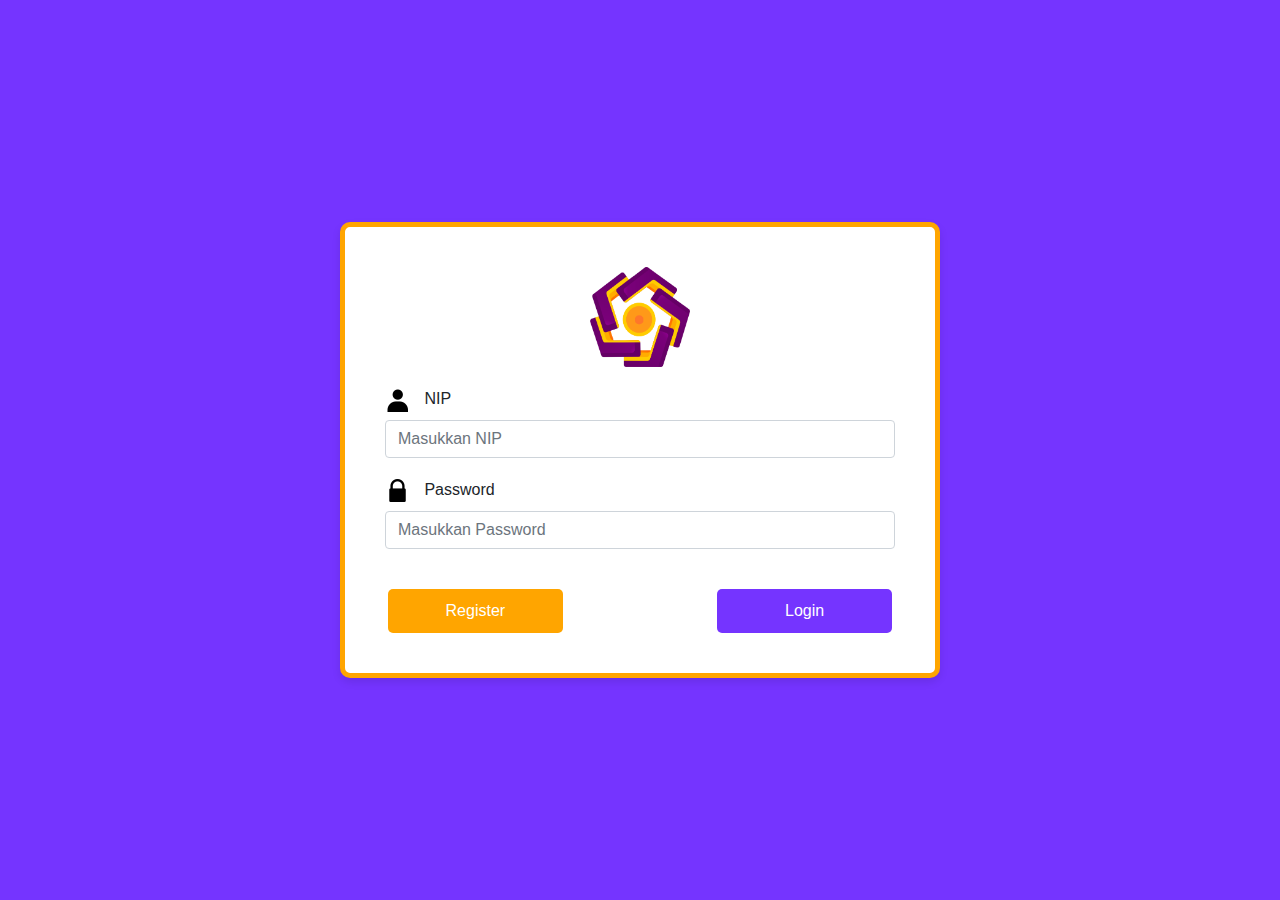
<file: index.html>
<!DOCTYPE html>
<html lang="en">

<head>
    <meta charset="UTF-8">
    <meta name="viewport" content="width=device-width, initial-scale=1.0">
    <title>Login Page</title>
    <link href="https://maxcdn.bootstrapcdn.com/bootstrap/4.5.2/css/bootstrap.min.css" rel="stylesheet">
    <style>
        body {
            background-color: #7534FF;
            display: flex;
            justify-content: center;
            align-items: center;
            height: 100vh;
            margin: 0;
        }

        .container {
            display: flex;
            justify-content: center;
            align-items: center;
            height: 100%;
        }

        .login-box {
            background-color: #fff;
            border: 5px solid #FFA500;
            border-radius: 10px;
            width: 600px;
            padding: 40px;
            text-align: center;
            box-shadow: 0 4px 8px rgba(0, 0, 0, 0.1);
        }

        .logo {
            width: 100px;
            height: 100px;
            margin-bottom: 20px;
        }

        .form-group {
            text-align: left;
            margin-bottom: 20px;
        }

        .icon {
            width: 25px;
            height: 25px;
            margin-right: 10px;
            vertical-align: middle;
        }

        .button-register,
        .button-login {
            margin-top: 20px;
        }

        .button-register {
            text-align: left;
            display: inline-block;
            width: 49%;
        }

        .button-login {
            text-align: right;
            display: inline-block;
            width: 49%;
        }

        .btn {
            padding: 10px 20px;
            width: 70%;
            border-radius: 5px;
        }

        .btn-warning {
            background-color: #FFA500;
            border: none;
            color: white;
        }

        .btn-primary {
            background-color: #7534FF;
            border: none;
            color: white;
        }
    </style>
</head>

<body>
    <div class="container">
        <div class="login-box">
            <img src="/img/logo.png" alt="Logo AMIKOM" class="logo">
            <form action="dashboard.html" method="submit">
                <div class="form-group">
                    <label for="nip">
                        <img src="/img/icon orang.png" alt="User Icon" class="icon">
                        NIP
                    </label>
                    <input type="text" class="form-control" id="nip" name="nip" placeholder="Masukkan NIP" aria-label="NIP">
                </div>
                <div class="form-group">
                    <label for="password">
                        <img src="/img/icon gembok.png" alt="Password Icon" class="icon">
                        Password
                    </label>
                    <input type="password" class="form-control" id="password" name="password" placeholder="Masukkan Password" aria-label="Password">
                </div>
                <div class="button-register">
                    <button type="button" class="btn btn-warning" onclick="location.href='register.html'">Register</button>
                </div>
                <div class="button-login">
                    <button type="submit" class="btn btn-primary" onclick="location.href='dashboard.html'">Login</button>
                </div>
            </form>
        </div>
    </div>
</body>

</html>
</file>
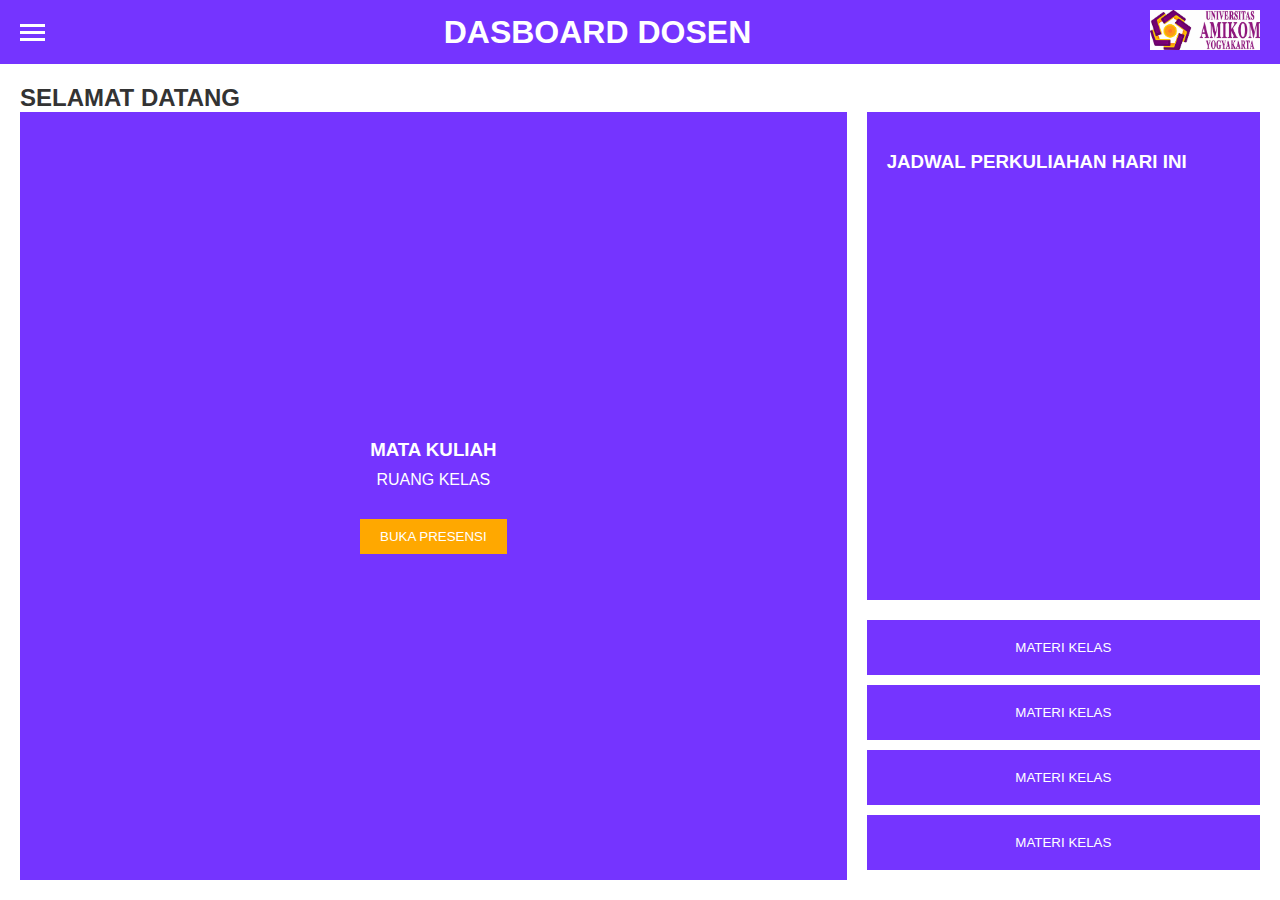
<file: dashboard.html>
<!DOCTYPE html>
<html lang="en">
<head>
    <meta charset="UTF-8">
    <meta name="viewport" content="width=device-width, initial-scale=1.0">
    <title>Dashboard Dosen</title>
    <style>
        body {
    font-family: Arial, sans-serif;
    margin: 0;
    padding: 0;
    display: flex;
    flex-direction: column;
    height: 100vh;
}

header {
    background-color: #7534FF;
    color: white;
    padding: 10px 20px;
    display: flex;
    justify-content: space-between;
    align-items: center;
}

.top-nav {
    display: flex;
    justify-content: space-between;
    align-items: center;
    width: 100%;
}

.menu-icon {
    display: flex;
    flex-direction: column;
    justify-content: center;
    cursor: pointer;
}

.menu-icon .bar {
    width: 25px;
    height: 3px;
    background-color: white;
    margin: 2px 0;
}

header h1 {
    margin: 0;
}

.logo img {
    height: 40px;
}

.container {
    flex: 1;
    display: flex;
    flex-direction: column;
    justify-content: space-between;
    padding: 20px;
    background-color: white;
}

.welcome-section h2 {
    margin: 0;
    color: #333;
}

.main-content {
    display: flex;
    flex: 1;
}

.classroom {
    flex: 2;
    background-color: #7534FF;
    color: white;
    display: flex;
    flex-direction: column;
    justify-content: center;
    align-items: center;
    padding: 20px;
    margin-right: 20px;
}

.classroom h3 {
    margin: 0;
}

.classroom span {
    margin: 10px 0;
}

.attendance-btn {
    background-color: #FFA800;
    border: none;
    color: white;
    padding: 10px 20px;
    cursor: pointer;
    margin-top: 20px;
}

.right-section {
    flex: 1;
    display: flex;
    flex-direction: column;
    justify-content: space-between;
}

.schedule {
    flex: 1;
    background-color: #7534FF;
    color: white;
    padding: 20px;
    margin-bottom: 20px;
}

.materials {
    display: flex;
    flex-direction: column;
}

.material-btn {
    background-color: #7534FF;
    color: white;
    border: none;
    padding: 20px;
    margin-bottom: 10px;
    cursor: pointer;
}

.footer {
    text-align: right;
    padding: 10px;
    color: #333;
}

.popup-menu {
    position: fixed;
    top: 0;
    left: -100%;
    width: 300px;
    height: 100%;
    border-color: #7534FF;
    border-right-style: outset;
    background-color: #ffffff;
    color: rgb(0, 0, 0);
    z-index: 1000;
    transition: left 0.3s ease;
}

.popup-content {
    padding: 20px;
    box-sizing: border-box;
    display: flex;
    flex-direction: column;
    justify-content: space-between;
    height: 100%;
}

.close-btn {
    align-self: flex-end;
    cursor: pointer;
    font-size: 24px;
}

.profile {
    text-align: center;
}

.profile-pic {
    background-color: #FFA800;
    border-radius: 50%;
    width: 100px;
    height: 100px;
    margin: 0 auto;
    display: flex;
    justify-content: center;
    align-items: center;
    color: white;
    font-weight: bold;
}

.profile h2 {
    margin: 10px 0;
}

.profile-buttons {
    display: flex;
    justify-content: center;
}

.profile-btn, .edit-profile-btn {
    background-color: #7534FF;
    border: none;
    color: white;
    padding: 10px;
    margin: 5px;
    cursor: pointer;
}

.edit-profile-btn {
    background-color: #FFA800;
}

.menu button {
    width: 100%;
    background-color: #FFA800;
    border: none;
    color: white;
    padding: 15px;
    margin: 10px 0;
    cursor: pointer;
}

.menu button:hover {
    background-color: #E67E22;
}

.logout {
    width: 100%;
    background-color: #FA001E;
    border: none;
    color: white;
    padding: 15px;
    cursor: pointer;
}

.logout:hover {
    background-color: #C0392B;
}

    </style>
</head>
<body>
    <header>
        <div class="top-nav">
            <div class="menu-icon" onclick="toggleMenu()">
                <div class="bar"></div>
                <div class="bar"></div>
                <div class="bar"></div>
            </div>
            <h1>DASBOARD DOSEN</h1>
            <div class="logo">
                <img src="img\logoamikom.jpg" alt="Logo Amikom">
            </div>
        </div>
    </header>
    <div class="container">
        <div class="welcome-section">
            <h2>SELAMAT DATANG</h2>
        </div>
        <div class="main-content">
            <div class="classroom">
                <h3>MATA KULIAH</h3>
                <span>RUANG KELAS</span>
                <button class="attendance-btn">BUKA PRESENSI</button>
            </div>
            <div class="right-section">
                <div class="schedule">
                    <h3>JADWAL PERKULIAHAN HARI INI</h3>
                </div>
                <div class="materials">
                    <button class="material-btn">MATERI KELAS</button>
                    <button class="material-btn">MATERI KELAS</button>
                    <button class="material-btn">MATERI KELAS</button>
                    <button class="material-btn">MATERI KELAS</button>
                </div>
            </div>
        </div>
    </div>
    <div id="popupMenu" class="popup-menu">
        <div class="popup-content">
            <div class="close-btn" onclick="toggleMenu()">×</div>
            <div class="profile">
                <div class="profile-pic">
                    <span>FOTO</span>
                </div>
                <h2>NAMA DOSEN</h2>
                <div class="profile-buttons">
                    <button class="profile-btn">PROFIL</button>
                    <button class="edit-profile-btn">UBAH PROFIL</button>
                </div>
            </div>
            <div class="menu">
                <button>PRESENSI</button>
                <button>PERKULIAHAN</button>
                <button>FORM TAMBAH DATA</button>
                <button>REKAPITULASI NILAI</button>
            </div>
            <button class="logout">LOGOUT</button>
        </div>
    </div>
    <script src="script.js"></script>
</body>
</html>
</file>
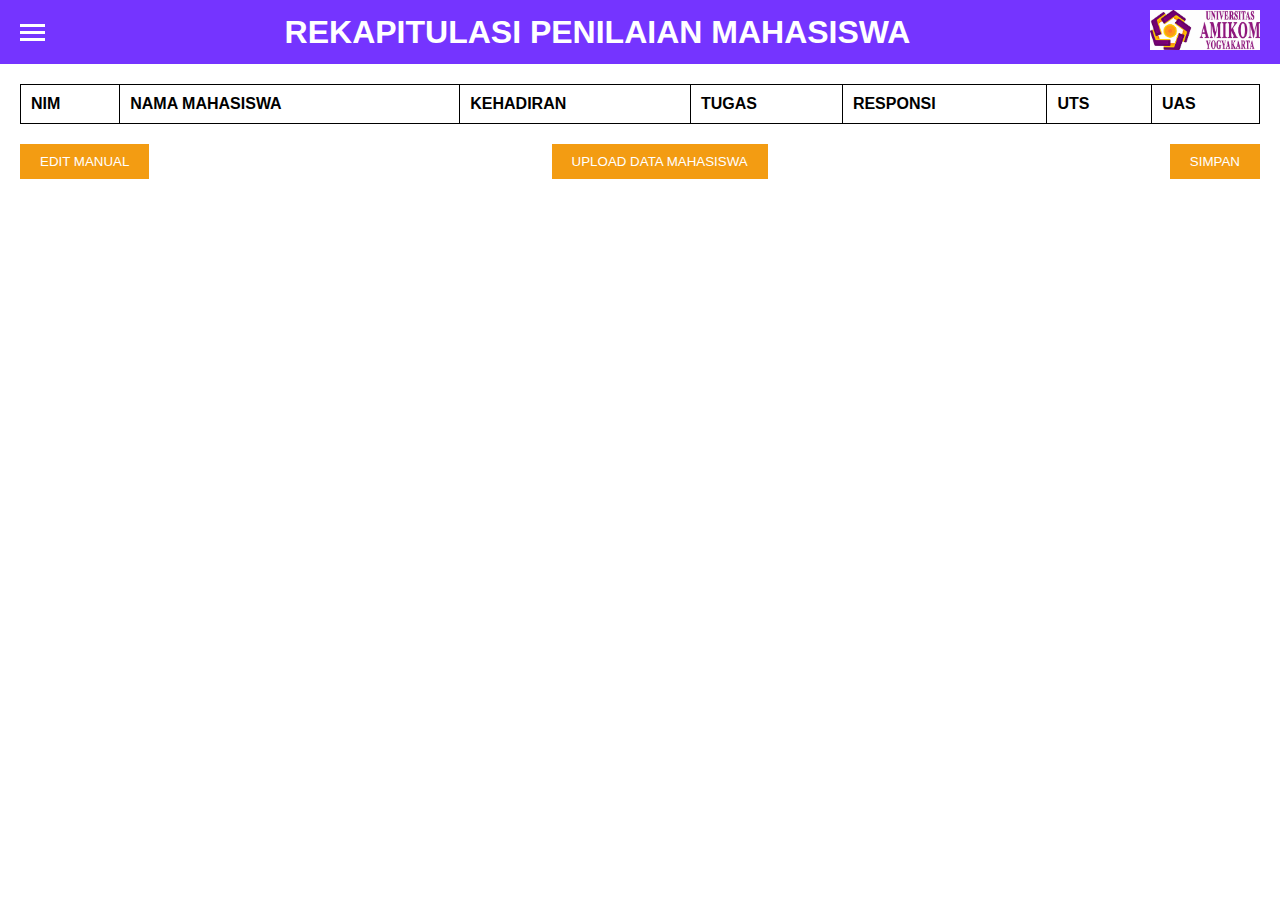
<file: formtambahdata.html>
<!DOCTYPE html>
<html lang="en">
<head>
    <meta charset="UTF-8">
    <meta name="viewport" content="width=device-width, initial-scale=1.0">
    <title>Rekapitulasi Penilaian Mahasiswa</title>
    <style>
        body {
    font-family: Arial, sans-serif;
    margin: 0;
    padding: 0;
    display: flex;
    flex-direction: column;
    height: 100vh;
}

header {
    background-color: #7534FF;
    color: white;
    padding: 10px 20px;
    display: flex;
    justify-content: space-between;
    align-items: center;
}

.top-nav {
    display: flex;
    justify-content: space-between;
    align-items: center;
    width: 100%;
}

.menu-icon {
    display: flex;
    flex-direction: column;
    justify-content: center;
    cursor: pointer;
}

.menu-icon .bar {
    width: 25px;
    height: 3px;
    background-color: white;
    margin: 2px 0;
}

header h1 {
    margin: 0;
}

.logo img {
    height: 40px;
}

.container {
    flex: 1;
    padding: 20px;
    background-color: white;
    display: flex;
    flex-direction: column;
}

table {
    width: 100%;
    border-collapse: collapse;
}

table th, table td {
    border: 1px solid black;
    padding: 10px;
    text-align: left;
}

table input {
    width: 100%;
    border: none;
    padding: 5px;
    box-sizing: border-box;
}

table input:focus {
    outline: none;
}

.buttons {
    display: flex;
    justify-content: space-between;
    margin: 20px 0;
}

button {
    background-color: #F39C12;
    border: none;
    color: white;
    padding: 10px 20px;
    cursor: pointer;
    transition: background-color 0.3s ease;
}

button:hover {
    background-color: #E67E22;
}

.footer {
    text-align: right;
    padding: 10px;
    color: #333;
}

.popup-menu {
    position: fixed;
    top: 0;
    left: -100%;
    width: 300px;
    height: 100%;
    border-color: #7534FF;
    border-right-style: outset;
    background-color: #ffffff;
    color: rgb(0, 0, 0);
    z-index: 1000;
    transition: left 0.3s ease;
}

.popup-content {
    padding: 20px;
    border-top-right-radius: 5%;
    border-color: #7534FF;
    box-sizing: border-box;
    display: flex;
    flex-direction: column;
    justify-content: space-between;
    height: 100%;
}

.close-btn {
    align-self: flex-end;
    cursor: pointer;
    font-size: 24px;
}

.profile {
    text-align: center;
}

.profile-pic {
    background-color: #F39C12;
    border-radius: 50%;
    width: 100px;
    height: 100px;
    margin: 0 auto;
    display: flex;
    justify-content: center;
    align-items: center;
    color: white;
    font-weight: bold;
}

.profile h2 {
    margin: 10px 0;
}

.profile-buttons {
    display: flex;
    justify-content: center;
}

.profile-btn, .edit-profile-btn {
    background-color: #7534FF;
    border: none;
    color: white;
    padding: 10px;
    margin: 5px;
    cursor: pointer;
    transition: background-color 0.3s ease;
}

.profile-btn:hover, .edit-profile-btn:hover {
    background-color: #7534FF;
}

.edit-profile-btn {
    background-color: #F39C12;
}

.edit-profile-btn:hover {
    background-color: #E67E22;
}

.menu button {
    width: 100%;
    background-color: #F39C12;
    border: none;
    color: white;
    padding: 15px;
    margin: 10px 0;
    cursor: pointer;
    transition: background-color 0.3s ease;
}

.menu button:hover {
    background-color: #E67E22;
}

.logout {
    width: 100%;
    background-color: #E74C3C;
    border: none;
    color: white;
    padding: 15px;
    cursor: pointer;
    transition: background-color 0.3s ease;
}

.logout:hover {
    background-color: #C0392B;
}

    </style>
</head>
<body>
    <header>
        <div class="top-nav">
            <div class="menu-icon" onclick="toggleMenu()">
                <div class="bar"></div>
                <div class="bar"></div>
                <div class="bar"></div>
            </div>
            <h1>REKAPITULASI PENILAIAN MAHASISWA</h1>
            <div class="logo">
                <img src="img\logoamikom.jpg" alt="Logo Amikom">
            </div>
        </div>
    </header>
    <div class="container">
        <table>
            <thead>
                <tr>
                    <th>NIM</th>
                    <th>NAMA MAHASISWA</th>
                    <th>KEHADIRAN</th>
                    <th>TUGAS</th>
                    <th>RESPONSI</th>
                    <th>UTS</th>
                    <th>UAS</th>
                </tr>
            </thead>
            <tbody id="studentTableBody">
            </tbody>
        </table>
        <div class="buttons">
            <button onclick="addRow()">EDIT MANUAL</button>
            <button onclick="uploadData()">UPLOAD DATA MAHASISWA</button>
            <button onclick="saveData()">SIMPAN</button>
        </div>
    </div>
    <div id="popupMenu" class="popup-menu">
        <div class="popup-content">
            <div class="close-btn" onclick="toggleMenu()">×</div>
            <div class="profile">
                <div class="profile-pic">
                    <span>FOTO</span>
                </div>
                <h2>NAMA DOSEN</h2>
                <div class="profile-buttons">
                    <button class="profile-btn">PROFIL</button>
                    <button class="edit-profile-btn">UBAH PROFIL</button>
                </div>
            </div>
            <div class="menu">
                <button>PRESENSI</button>
                <button>PERKULIAHAN</button>
                <button>FORM TAMBAH DATA</button>
                <button>REKAPITULASI NILAI</button>
            </div>
            <button class="logout">LOGOUT</button>
        </div>
    </div>
    <script src="script.js"></script>
</body>
</html>
</file>
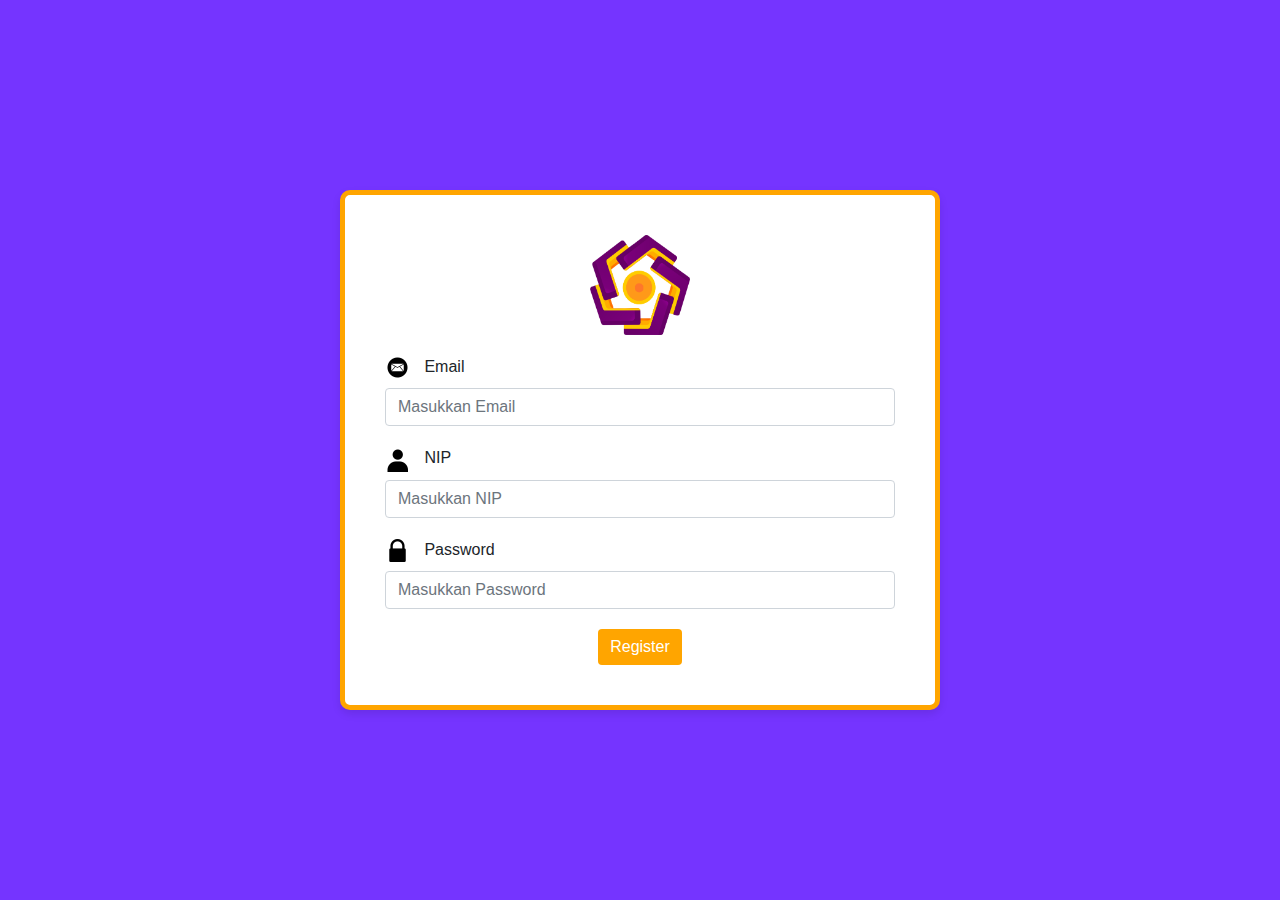
<file: register.html>
<!DOCTYPE html>
<html lang="en">
<head>
    <meta charset="UTF-8">
    <meta name="viewport" content="width=device-width, initial-scale=1.0">
    <title>Register Page</title>
    <link href="https://maxcdn.bootstrapcdn.com/bootstrap/4.5.2/css/bootstrap.min.css" rel="stylesheet">
    <style>
        body {
      background-color: #7534FF;
      display: flex;
      justify-content: center;
      align-items: center;
      height: 100vh;
      margin: 0;
  }
  
  .container {
      display: flex;
      justify-content: center;
      align-items: center;
      height: 100%;
  }
  
  .register-box {
      background-color: #fff;
      border: 5px solid #FFA500;
      border-radius: 10px;
      width: 600px;
      padding: 40px;
      text-align: center;
      box-shadow: 0 4px 8px rgba(0, 0, 0, 0.1);
  }
  
  .logo {
      width: 100px;
      height: 100px;
      margin-bottom: 20px;
  }
  
  .form-group {
      text-align: left;
      margin-bottom: 20px;
  }
  
  .icon {
      width: 25px;
      height: 25px;
      margin-right: 10px;
      vertical-align: middle;
  }
  
  .button-register,  {
    text-align: right
      margin-top: 20px;
  }
  
  .button-register {
      text-align: right;
      display: inline-block;
      width: 49%;
  }

  .btn-warning {
      text-align: left;
      background-color: #FFA500;
      border: none;
      color: white;
  }
      </style>
</head>
<body>
    <div class="container">
        <div class="register-box">
            <img src="/img/logo.png" alt="Logo AMIKOM" class="logo">
            <form action="register.php" method="POST">
                <div class="form-group">
                    <label for="email">
                        <img src="/img/icon email.png" alt="Email Icon" class="icon">
                        Email
                    </label>
                    <input type="email" class="form-control" id="email" name="email" placeholder="Masukkan Email" aria-label="Email">
                </div>
                <div class="form-group">
                    <label for="nip">
                        <img src="/img/icon orang.png" alt="User Icon" class="icon">
                        NIP
                    </label>
                    <input type="text" class="form-control" id="nimNpm" name="nimNpm" placeholder="Masukkan NIP" aria-label="NIP">
                </div>
                <div class="form-group">
                    <label for="password">
                        <img src="/img/icon gembok.png" alt="Password Icon" class="icon">
                        Password
                    </label>
                    <input type="password" class="form-control" id="password" name="password" placeholder="Masukkan Password" aria-label="Password">
                </div>
                <button type="submit" class="btn btn-warning">Register</button>
            </form>
        </div>
    </div>
</body>
</html>
</file>
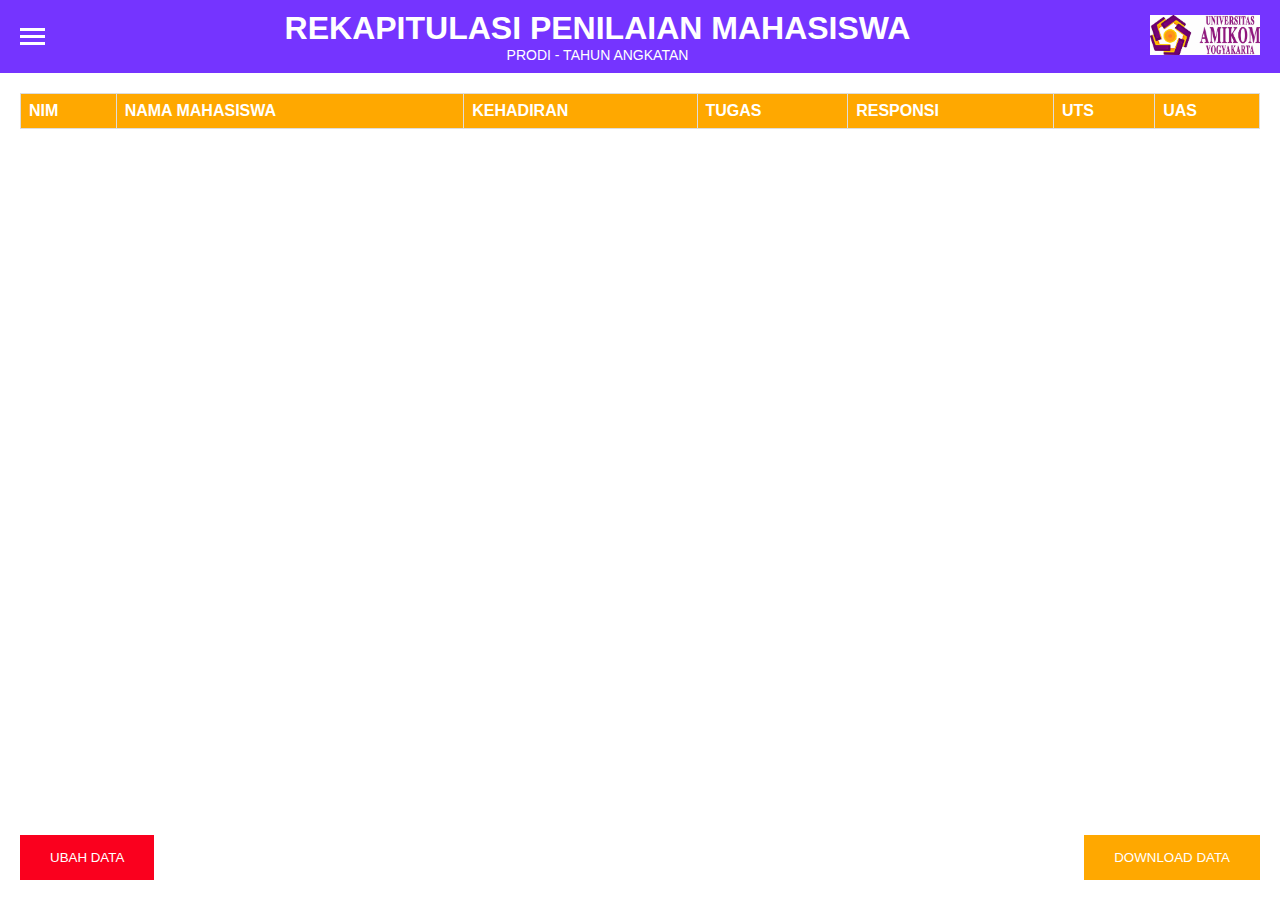
<file: rekapitulasi.html>
<!DOCTYPE html>
<html lang="en">
<head>
    <meta charset="UTF-8">
    <meta name="viewport" content="width=device-width, initial-scale=1.0">
    <title>Rekapitulasi Penilaian Mahasiswa</title>
    <style>
        body {
    font-family: Arial, sans-serif;
    margin: 0;
    padding: 0;
    display: flex;
    flex-direction: column;
    height: 100vh;
}

header {
    background-color: #7534FF;
    color: white;
    padding: 10px 20px;
    display: flex;
    justify-content: space-between;
    align-items: center;
}

.top-nav {
    display: flex;
    justify-content: space-between;
    align-items: center;
    width: 100%;
}

.menu-icon {
    display: flex;
    flex-direction: column;
    justify-content: center;
    cursor: pointer;
}

.menu-icon .bar {
    width: 25px;
    height: 3px;
    background-color: white;
    margin: 2px 0;
}

.title-section {
    flex-grow: 1;
    text-align: center;
}

.title-section h1 {
    margin: 0;
}

.title-section p {
    margin: 0;
    font-size: 14px;
}

.logo img {
    height: 40px;
}

.container {
    flex: 1;
    display: flex;
    flex-direction: column;
    justify-content: space-between;
    padding: 20px;
    background-color: white;
}

table {
    width: 100%;
    border-collapse: collapse;
    margin-bottom: 20px;
}

th, td {
    border: 1px solid #ddd;
    text-align: left;
    padding: 8px;
}

th {
    background-color: #FFA800;
    color: white;
}

.footer-buttons {
    display: flex;
    justify-content: space-between;
}

.edit-data-btn {
    background-color: #FA001E;
    border: none;
    color: white;
    padding: 15px 30px;
    cursor: pointer;
}

.download-data-btn {
    background-color: #FFA800;
    border: none;
    color: white;
    padding: 15px 30px;
    cursor: pointer;
}

.popup-menu {
    position: fixed;
    top: 0;
    left: -100%;
    width: 300px;
    height: 100%;
    border-color: #7534FF;
    border-right-style: outset;
    background-color: #ffffff;
    color: rgb(0, 0, 0);
    z-index: 1000;
    transition: left 0.3s ease;
}

.popup-content {
    padding: 20px;
    box-sizing: border-box;
    display: flex;
    flex-direction: column;
    justify-content: space-between;
    height: 100%;
}

.close-btn {
    align-self: flex-end;
    cursor: pointer;
    font-size: 24px;
}

.profile {
    text-align: center;
}

.profile-pic {
    background-color: #FFA800;
    border-radius: 50%;
    width: 100px;
    height: 100px;
    margin: 0 auto;
    display: flex;
    justify-content: center;
    align-items: center;
    color: white;
    font-weight: bold;
}

.profile h2 {
    margin: 10px 0;
}

.profile-buttons {
    display: flex;
    justify-content: center;
}

.profile-btn, .edit-profile-btn {
    background-color: #7534FF;
    border: none;
    color: white;
    padding: 10px;
    margin: 5px;
    cursor: pointer;
    transition: background-color 0.3s ease;
}

.profile-btn:hover, .edit-profile-btn:hover {
    background-color: #7534FF;
}

.edit-profile-btn {
    background-color: #FFA800;
}

.edit-profile-btn:hover {
    background-color: #E67E22;
}

.menu button {
    width: 100%;
    background-color: #FFA800;
    border: none;
    color: white;
    padding: 15px;
    margin: 10px 0;
    cursor: pointer;
    transition: background-color 0.3s ease;
}

.menu button:hover {
    background-color: #E67E22;
}

.logout {
    width: 100%;
    background-color: #FA001E;
    border: none;
    color: white;
    padding: 15px;
    cursor: pointer;
    transition: background-color 0.3s ease;
}

.logout:hover {
    background-color: #C0392B;
}

    </style>
</head>
<body>
    <header>
        <div class="top-nav">
            <div class="menu-icon" onclick="toggleMenu()">
                <div class="bar"></div>
                <div class="bar"></div>
                <div class="bar"></div>
            </div>
            <div class="title-section">
                <h1>REKAPITULASI PENILAIAN MAHASISWA</h1>
                <p>PRODI - TAHUN ANGKATAN</p>
            </div>
            <div class="logo">
                <img src="img\logoamikom.jpg" alt="Logo Amikom">
            </div>
        </div>
    </header>
    <div class="container">
        <table>
            <thead>
                <tr>
                    <th>NIM</th>
                    <th>NAMA MAHASISWA</th>
                    <th>KEHADIRAN</th>
                    <th>TUGAS</th>
                    <th>RESPONSI</th>
                    <th>UTS</th>
                    <th>UAS</th>
                </tr>
            </thead>
            <tbody>
            </tbody>
        </table>
        <div class="footer-buttons">
            <button class="edit-data-btn">UBAH DATA</button>
            <button class="download-data-btn">DOWNLOAD DATA</button>
        </div>
    <div id="popupMenu" class="popup-menu">
        <div class="popup-content">
            <div class="close-btn" onclick="toggleMenu()">×</div>
            <div class="profile">
                <div class="profile-pic">
                    <span>FOTO</span>
                </div>
                <h2>NAMA DOSEN</h2>
                <div class="profile-buttons">
                    <button class="profile-btn">PROFIL</button>
                    <button class="edit-profile-btn">UBAH PROFIL</button>
                </div>
            </div>
            <div class="menu">
                <button>PRESENSI</button>
                <button>PERKULIAHAN</button>
                <button>FORM TAMBAH DATA</button>
                <button>REKAPITULASI NILAI</button>
            </div>
            <button class="logout">LOGOUT</button>
        </div>        
    </div>
    <script src="script.js"></script>
</body>
</html>
</file>
